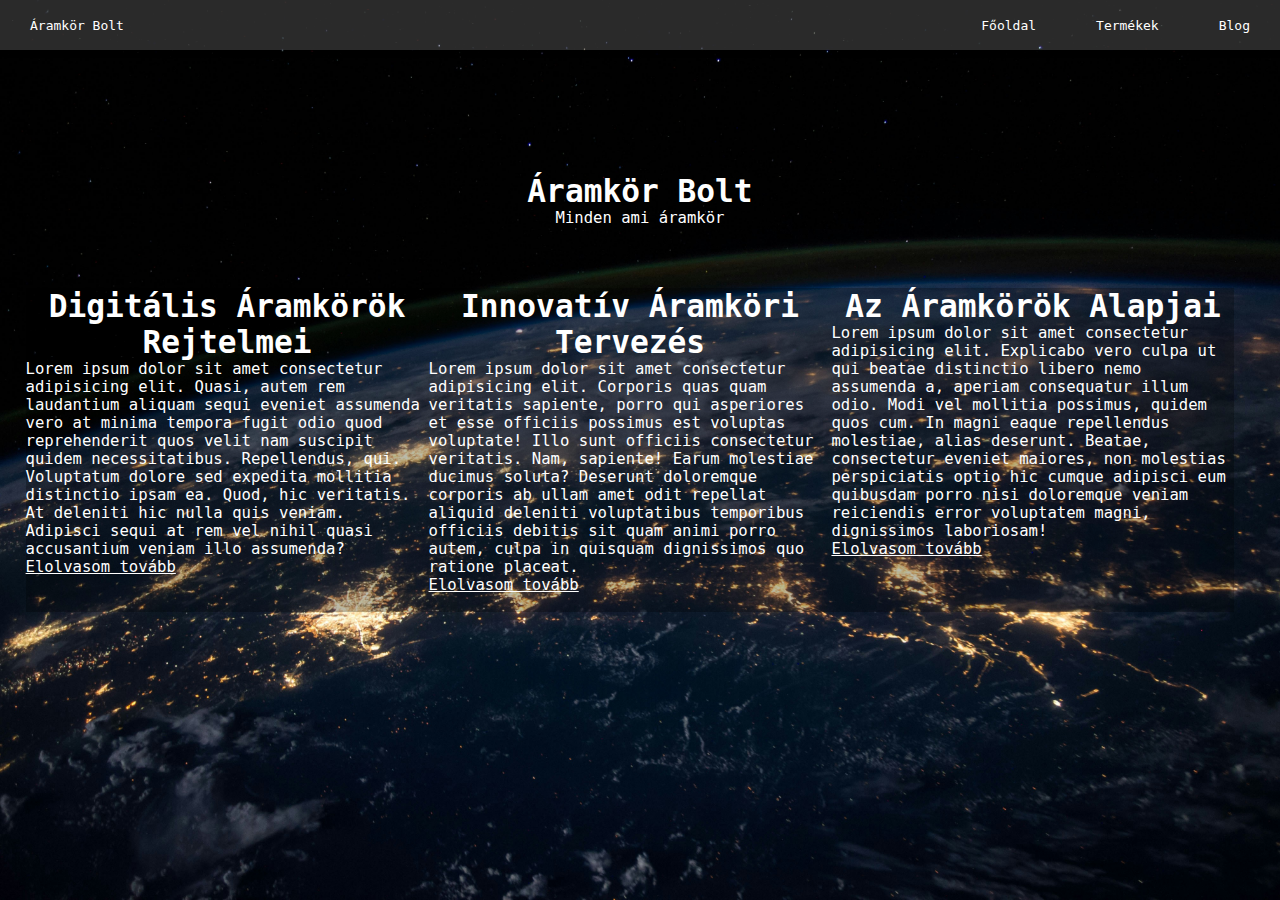
<file: html/index.html>
<!DOCTYPE html>
<html lang="hu">
  <head>
    <meta charset="UTF-8" />
    <meta http-equiv="X-UA-Compatible" content="IE=edge" />
    <meta name="viewport" content="width=device-width, initial-scale=1.0" />
    <title>Áramkörök</title>
    <link rel="stylesheet" href="../css/style.css" />
  </head>
  <body>
    <nav>
      <ul class="sidebar">
        <li onclick="hideSidebar()">
          <a href="#"
            ><svg
              xmlns="http://www.w3.org/2000/svg"
              height="26"
              viewBox="0 96 960 960"
              width="26"
            >
              <path
                d="m249 849-42-42 231-231-231-231 42-42 231 231 231-231 42 42-231 231 231 231-42 42-231-231-231 231Z"
              /></svg
          ></a>
        </li>
        <li><a href="../html/index.html">Főoldal</a></li>
        <li><a href="../html/tipus.html">Termékek</a></li>
        <li><a href="../html/blog.html">Blog</a></li>
      </ul>
      <ul>
        <li id="asd"><a href="../html/index.html">Áramkör Bolt</a></li>
        <li class="hideOnMobile"><a href="../html/index.html">Főoldal</a></li>
        <li class="hideOnMobile"><a href="../html/tipus.html">Termékek</a></li>
        <li class="hideOnMobile"><a href="../html/blog.html">Blog</a></li>
        <li class="menu-button" onclick="showSidebar()">
          <a href="#"
            ><svg
              xmlns="http://www.w3.org/2000/svg"
              height="26"
              viewBox="0 96 960 960"
              width="26"
            >
              <path
                d="M120 816v-60h720v60H120Zm0-210v-60h720v60H120Zm0-210v-60h720v60H120Z"
              /></svg
          ></a>
        </li>
      </ul>
    </nav>

    <main>
      <section id="hero">
        <div id="welcome">
          <h1>Áramkör Bolt</h1>
          <p>Minden ami áramkör</p>
        </div>
      </section>
      <!--pc-->
      <div class="pc">
        <div class="pc1">
          <h1>Digitális Áramkörök Rejtelmei</h1>
          <p>
            Lorem ipsum dolor sit amet consectetur adipisicing elit. Quasi,
            autem rem laudantium aliquam sequi eveniet assumenda vero at minima
            tempora fugit odio quod reprehenderit quos velit nam suscipit quidem
            necessitatibus. Repellendus, qui. Voluptatum dolore sed expedita
            mollitia distinctio ipsam ea. Quod, hic veritatis. At deleniti hic
            nulla quis veniam. Adipisci sequi at rem vel nihil quasi accusantium
            veniam illo assumenda?
          </p>
          <a class="link" href="../html/blog.html">Elolvasom tovább</a>
        </div>
        <div class="pc2">
          <h1>Innovatív Áramköri Tervezés</h1>
          <p>
            Lorem ipsum dolor sit amet consectetur adipisicing elit. Corporis
            quas quam veritatis sapiente, porro qui asperiores et esse officiis
            possimus est voluptas voluptate! Illo sunt officiis consectetur
            veritatis. Nam, sapiente! Earum molestiae ducimus soluta? Deserunt
            doloremque corporis ab ullam amet odit repellat aliquid deleniti
            voluptatibus temporibus officiis debitis sit quam animi porro autem,
            culpa in quisquam dignissimos quo ratione placeat.
          </p>
          <a class="link" href="../html/blog.html">Elolvasom tovább</a>
        </div>
        <br />
        <div class="pc3">
          <h1>Az Áramkörök Alapjai</h1>
          <p>
            Lorem ipsum dolor sit amet consectetur adipisicing elit. Explicabo
            vero culpa ut qui beatae distinctio libero nemo assumenda a, aperiam
            consequatur illum odio. Modi vel mollitia possimus, quidem quos cum.
            In magni eaque repellendus molestiae, alias deserunt. Beatae,
            consectetur eveniet maiores, non molestias perspiciatis optio hic
            cumque adipisci eum quibusdam porro nisi doloremque veniam
            reiciendis error voluptatem magni, dignissimos laboriosam!
          </p>
          <a class="link" href="../html/blog.html">Elolvasom tovább</a>
        </div>
      </div>
      <!--mobil-->
      <div class="mobil">
        <div class="mobil1">
          <h1>Digitális Áramkörök Rejtelmei</h1>
          <p>
            Lorem ipsum dolor, sit amet consectetur adipisicing elit. Ipsum
            reprehenderit molestias excepturi aliquid ipsa ipsam quia itaque,
            sint culpa cupiditate, natus atque dolor, numquam enim consequuntur
            omnis. Vero, ipsa ut?
          </p>
          <a class="link" href="../html/blog.html#mobil1">Elolvasom tovább</a>

          <br />
          <br />
        </div>
        <div class="mobil2">
          <h1>Innovatív Áramköri Tervezés</h1>
          <p>
            Lorem ipsum dolor, sit amet consectetur adipisicing elit. Ipsum
            reprehenderit molestias excepturi aliquid ipsa ipsam quia itaque,
            sint culpa cupiditate, natus atque dolor, numquam enim consequuntur
            omnis. Vero, ipsa ut?
          </p>
          <a class="link" href="../html/blog.html#mobil2">Elolvasom tovább</a>
          <br />
          <br />
        </div>
        <div class="mobil3">
          <h1>Az Áramkörök Alapjai</h1>
          <p>
            Lorem ipsum dolor, sit amet consectetur adipisicing elit. Ipsum
            reprehenderit molestias excepturi aliquid ipsa ipsam quia itaque,
            sint culpa cupiditate, natus atque dolor, numquam enim consequuntur
            omnis. Vero, ipsa ut?
          </p>
          <a class="link" href="../html/blog.html#mobil3">Elolvasom tovább</a>
        </div>
      </div>
    </main>
  </body>
  <script>
    function showSidebar() {
      const sidebar = document.querySelector(".sidebar");
      sidebar.style.display = "flex";
    }
    function hideSidebar() {
      const sidebar = document.querySelector(".sidebar");
      sidebar.style.display = "none";
    }
  </script>
</html>
</file>
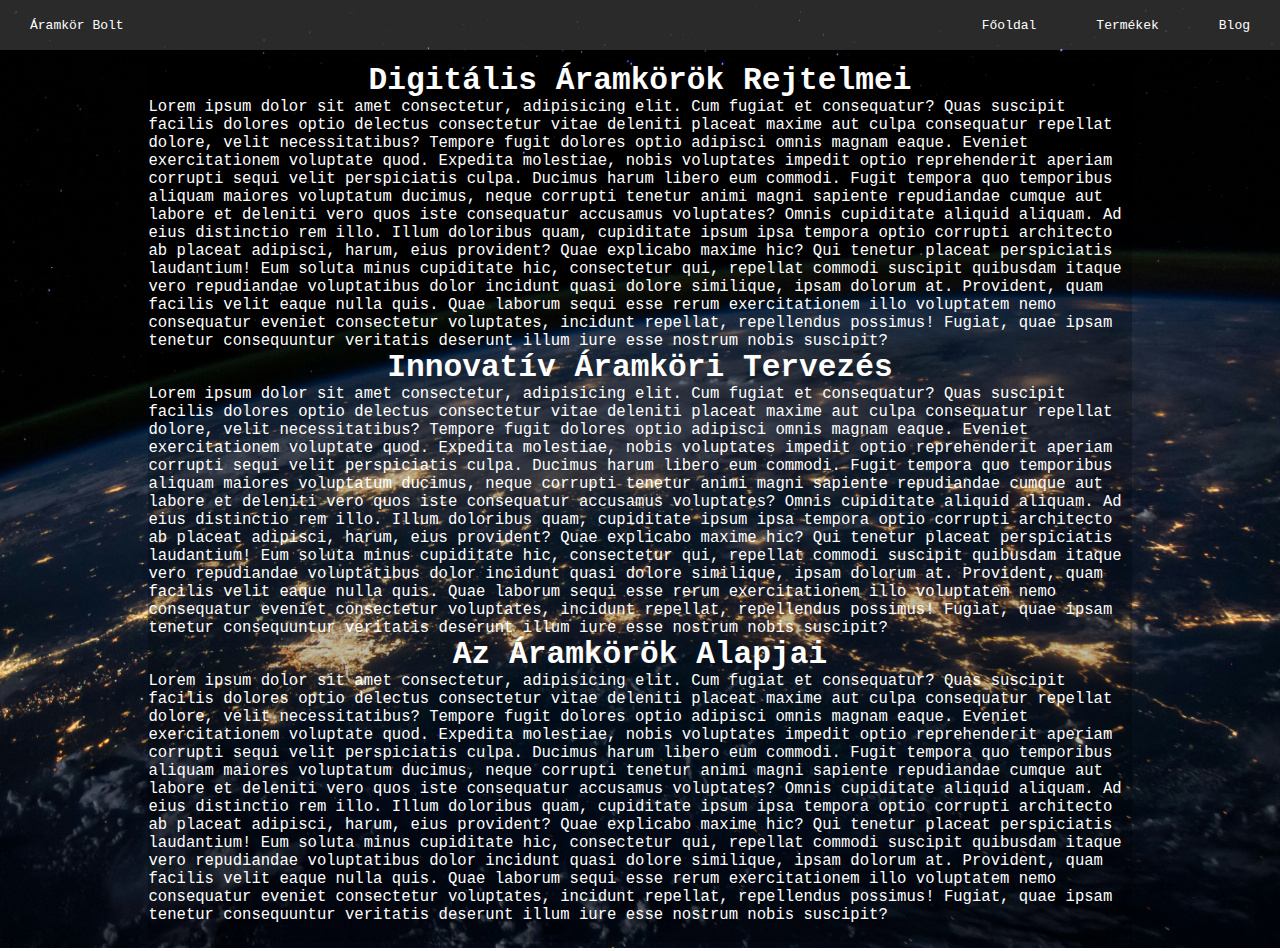
<file: html/blog.html>
<!DOCTYPE html>
<html lang="hu">
  <head>
    <meta charset="UTF-8" />
    <meta http-equiv="X-UA-Compatible" content="IE=edge" />
    <meta name="viewport" content="width=device-width, initial-scale=1.0" />
    <title>Áramkörök</title>
    <link rel="stylesheet" href="../css/style.css" />
  </head>
  <body>
    <nav>
      <ul class="sidebar">
        <li onclick="hideSidebar()">
          <a href="#"
            ><svg
              xmlns="http://www.w3.org/2000/svg"
              height="26"
              viewBox="0 96 960 960"
              width="26"
            >
              <path
                d="m249 849-42-42 231-231-231-231 42-42 231 231 231-231 42 42-231 231 231 231-42 42-231-231-231 231Z"
              /></svg
          ></a>
        </li>
        <li><a href="../html/index.html">Főoldal</a></li>
        <li><a href="../html/tipus.html">Termékek</a></li>
        <li><a href="../html/blog.html">Blog</a></li>
      </ul>
      <ul>
        <li id="asd"><a href="../html/index.html">Áramkör Bolt</a></li>
        <li class="hideOnMobile"><a href="../html/index.html">Főoldal</a></li>
        <li class="hideOnMobile"><a href="../html/tipus.html">Termékek</a></li>
        <li class="hideOnMobile"><a href="../html/blog.html">Blog</a></li>
        <li class="menu-button" onclick="showSidebar()">
          <a href="#"
            ><svg
              xmlns="http://www.w3.org/2000/svg"
              height="26"
              viewBox="0 96 960 960"
              width="26"
            >
              <path
                d="M120 816v-60h720v60H120Zm0-210v-60h720v60H120Zm0-210v-60h720v60H120Z"
              /></svg
          ></a>
        </li>
      </ul>
    </nav>

    <main>
      <div class="blog">
        <div class="blog1">
          <h1>Digitális Áramkörök Rejtelmei</h1>
          <p>
            Lorem ipsum dolor sit amet consectetur, adipisicing elit. Cum fugiat
            et consequatur? Quas suscipit facilis dolores optio delectus
            consectetur vitae deleniti placeat maxime aut culpa consequatur
            repellat dolore, velit necessitatibus? Tempore fugit dolores optio
            adipisci omnis magnam eaque. Eveniet exercitationem voluptate quod.
            Expedita molestiae, nobis voluptates impedit optio reprehenderit
            aperiam corrupti sequi velit perspiciatis culpa. Ducimus harum
            libero eum commodi. Fugit tempora quo temporibus aliquam maiores
            voluptatum ducimus, neque corrupti tenetur animi magni sapiente
            repudiandae cumque aut labore et deleniti vero quos iste consequatur
            accusamus voluptates? Omnis cupiditate aliquid aliquam. Ad eius
            distinctio rem illo. Illum doloribus quam, cupiditate ipsum ipsa
            tempora optio corrupti architecto ab placeat adipisci, harum, eius
            provident? Quae explicabo maxime hic? Qui tenetur placeat
            perspiciatis laudantium! Eum soluta minus cupiditate hic,
            consectetur qui, repellat commodi suscipit quibusdam itaque vero
            repudiandae voluptatibus dolor incidunt quasi dolore similique,
            ipsam dolorum at. Provident, quam facilis velit eaque nulla quis.
            Quae laborum sequi esse rerum exercitationem illo voluptatem nemo
            consequatur eveniet consectetur voluptates, incidunt repellat,
            repellendus possimus! Fugiat, quae ipsam tenetur consequuntur
            veritatis deserunt illum iure esse nostrum nobis suscipit?
          </p>
        </div>
        <div class="blog2">
          <h1>Innovatív Áramköri Tervezés</h1>
          <p>
            Lorem ipsum dolor sit amet consectetur, adipisicing elit. Cum fugiat
            et consequatur? Quas suscipit facilis dolores optio delectus
            consectetur vitae deleniti placeat maxime aut culpa consequatur
            repellat dolore, velit necessitatibus? Tempore fugit dolores optio
            adipisci omnis magnam eaque. Eveniet exercitationem voluptate quod.
            Expedita molestiae, nobis voluptates impedit optio reprehenderit
            aperiam corrupti sequi velit perspiciatis culpa. Ducimus harum
            libero eum commodi. Fugit tempora quo temporibus aliquam maiores
            voluptatum ducimus, neque corrupti tenetur animi magni sapiente
            repudiandae cumque aut labore et deleniti vero quos iste consequatur
            accusamus voluptates? Omnis cupiditate aliquid aliquam. Ad eius
            distinctio rem illo. Illum doloribus quam, cupiditate ipsum ipsa
            tempora optio corrupti architecto ab placeat adipisci, harum, eius
            provident? Quae explicabo maxime hic? Qui tenetur placeat
            perspiciatis laudantium! Eum soluta minus cupiditate hic,
            consectetur qui, repellat commodi suscipit quibusdam itaque vero
            repudiandae voluptatibus dolor incidunt quasi dolore similique,
            ipsam dolorum at. Provident, quam facilis velit eaque nulla quis.
            Quae laborum sequi esse rerum exercitationem illo voluptatem nemo
            consequatur eveniet consectetur voluptates, incidunt repellat,
            repellendus possimus! Fugiat, quae ipsam tenetur consequuntur
            veritatis deserunt illum iure esse nostrum nobis suscipit?
          </p>
        </div>
        <br />
        <div class="blog3">
          <h1>Az Áramkörök Alapjai</h1>
          <p>
            Lorem ipsum dolor sit amet consectetur, adipisicing elit. Cum fugiat
            et consequatur? Quas suscipit facilis dolores optio delectus
            consectetur vitae deleniti placeat maxime aut culpa consequatur
            repellat dolore, velit necessitatibus? Tempore fugit dolores optio
            adipisci omnis magnam eaque. Eveniet exercitationem voluptate quod.
            Expedita molestiae, nobis voluptates impedit optio reprehenderit
            aperiam corrupti sequi velit perspiciatis culpa. Ducimus harum
            libero eum commodi. Fugit tempora quo temporibus aliquam maiores
            voluptatum ducimus, neque corrupti tenetur animi magni sapiente
            repudiandae cumque aut labore et deleniti vero quos iste consequatur
            accusamus voluptates? Omnis cupiditate aliquid aliquam. Ad eius
            distinctio rem illo. Illum doloribus quam, cupiditate ipsum ipsa
            tempora optio corrupti architecto ab placeat adipisci, harum, eius
            provident? Quae explicabo maxime hic? Qui tenetur placeat
            perspiciatis laudantium! Eum soluta minus cupiditate hic,
            consectetur qui, repellat commodi suscipit quibusdam itaque vero
            repudiandae voluptatibus dolor incidunt quasi dolore similique,
            ipsam dolorum at. Provident, quam facilis velit eaque nulla quis.
            Quae laborum sequi esse rerum exercitationem illo voluptatem nemo
            consequatur eveniet consectetur voluptates, incidunt repellat,
            repellendus possimus! Fugiat, quae ipsam tenetur consequuntur
            veritatis deserunt illum iure esse nostrum nobis suscipit?
          </p>
        </div>
      </div>
      <div class="mobil">
        <div class="mobil1" id="mobil1">
          <h1>Digitális Áramkörök Rejtelmei</h1>
          <p>
            Lorem ipsum dolor sit amet consectetur, adipisicing elit. Cum fugiat
            et consequatur? Quas suscipit facilis dolores optio delectus
            consectetur vitae deleniti placeat maxime aut culpa consequatur
            repellat dolore, velit necessitatibus? Tempore fugit dolores optio
            adipisci omnis magnam eaque. Eveniet exercitationem voluptate quod.
            Expedita molestiae, nobis voluptates impedit optio reprehenderit
            aperiam corrupti sequi velit perspiciatis culpa. Ducimus harum
            libero eum commodi. Fugit tempora quo temporibus aliquam maiores
            voluptatum ducimus, neque corrupti tenetur animi magni sapiente
            repudiandae cumque aut labore et deleniti vero quos iste consequatur
            accusamus voluptates? Omnis cupiditate aliquid aliquam. Ad eius
            distinctio rem illo. Illum doloribus quam, cupiditate ipsum ipsa
            tempora optio corrupti architecto ab placeat adipisci, harum, eius
            provident? Quae explicabo maxime hic? Qui tenetur placeat
            perspiciatis laudantium! Eum soluta minus cupiditate hic,
            consectetur qui, repellat commodi suscipit quibusdam itaque vero
            repudiandae voluptatibus dolor incidunt quasi dolore similique,
            ipsam dolorum at. Provident, quam facilis velit eaque nulla quis.
            Quae laborum sequi esse rerum exercitationem illo voluptatem nemo
            consequatur eveniet consectetur voluptates, incidunt repellat,
            repellendus possimus! Fugiat, quae ipsam tenetur consequuntur
            veritatis deserunt illum iure esse nostrum nobis suscipit?
          </p>

          <br />
          <br />
        </div>
        <div class="mobil2" id="mobil2">
          <h1>Innovatív Áramköri Tervezés</h1>
          <p>
            Lorem ipsum dolor sit amet consectetur, adipisicing elit. Cum fugiat
            et consequatur? Quas suscipit facilis dolores optio delectus
            consectetur vitae deleniti placeat maxime aut culpa consequatur
            repellat dolore, velit necessitatibus? Tempore fugit dolores optio
            adipisci omnis magnam eaque. Eveniet exercitationem voluptate quod.
            Expedita molestiae, nobis voluptates impedit optio reprehenderit
            aperiam corrupti sequi velit perspiciatis culpa. Ducimus harum
            libero eum commodi. Fugit tempora quo temporibus aliquam maiores
            voluptatum ducimus, neque corrupti tenetur animi magni sapiente
            repudiandae cumque aut labore et deleniti vero quos iste consequatur
            accusamus voluptates? Omnis cupiditate aliquid aliquam. Ad eius
            distinctio rem illo. Illum doloribus quam, cupiditate ipsum ipsa
            tempora optio corrupti architecto ab placeat adipisci, harum, eius
            provident? Quae explicabo maxime hic? Qui tenetur placeat
            perspiciatis laudantium! Eum soluta minus cupiditate hic,
            consectetur qui, repellat commodi suscipit quibusdam itaque vero
            repudiandae voluptatibus dolor incidunt quasi dolore similique,
            ipsam dolorum at. Provident, quam facilis velit eaque nulla quis.
            Quae laborum sequi esse rerum exercitationem illo voluptatem nemo
            consequatur eveniet consectetur voluptates, incidunt repellat,
            repellendus possimus! Fugiat, quae ipsam tenetur consequuntur
            veritatis deserunt illum iure esse nostrum nobis suscipit?
          </p>

          <br />
          <br />
        </div>
        <div class="mobil3" id="mobil3">
          <h1>Az Áramkörök Alapjai</h1>
          <p>
            Lorem ipsum dolor sit amet consectetur, adipisicing elit. Cum fugiat
            et consequatur? Quas suscipit facilis dolores optio delectus
            consectetur vitae deleniti placeat maxime aut culpa consequatur
            repellat dolore, velit necessitatibus? Tempore fugit dolores optio
            adipisci omnis magnam eaque. Eveniet exercitationem voluptate quod.
            Expedita molestiae, nobis voluptates impedit optio reprehenderit
            aperiam corrupti sequi velit perspiciatis culpa. Ducimus harum
            libero eum commodi. Fugit tempora quo temporibus aliquam maiores
            voluptatum ducimus, neque corrupti tenetur animi magni sapiente
            repudiandae cumque aut labore et deleniti vero quos iste consequatur
            accusamus voluptates? Omnis cupiditate aliquid aliquam. Ad eius
            distinctio rem illo. Illum doloribus quam, cupiditate ipsum ipsa
            tempora optio corrupti architecto ab placeat adipisci, harum, eius
            provident? Quae explicabo maxime hic? Qui tenetur placeat
            perspiciatis laudantium! Eum soluta minus cupiditate hic,
            consectetur qui, repellat commodi suscipit quibusdam itaque vero
            repudiandae voluptatibus dolor incidunt quasi dolore similique,
            ipsam dolorum at. Provident, quam facilis velit eaque nulla quis.
            Quae laborum sequi esse rerum exercitationem illo voluptatem nemo
            consequatur eveniet consectetur voluptates, incidunt repellat,
            repellendus possimus! Fugiat, quae ipsam tenetur consequuntu
            <br /><br /><br />
          </p>
          <br />
        </div>
      </div>
    </main>
  </body>
  <script>
    function showSidebar() {
      const sidebar = document.querySelector(".sidebar");
      sidebar.style.display = "flex";
    }
    function hideSidebar() {
      const sidebar = document.querySelector(".sidebar");
      sidebar.style.display = "none";
    }
  </script>
</html>
</file>
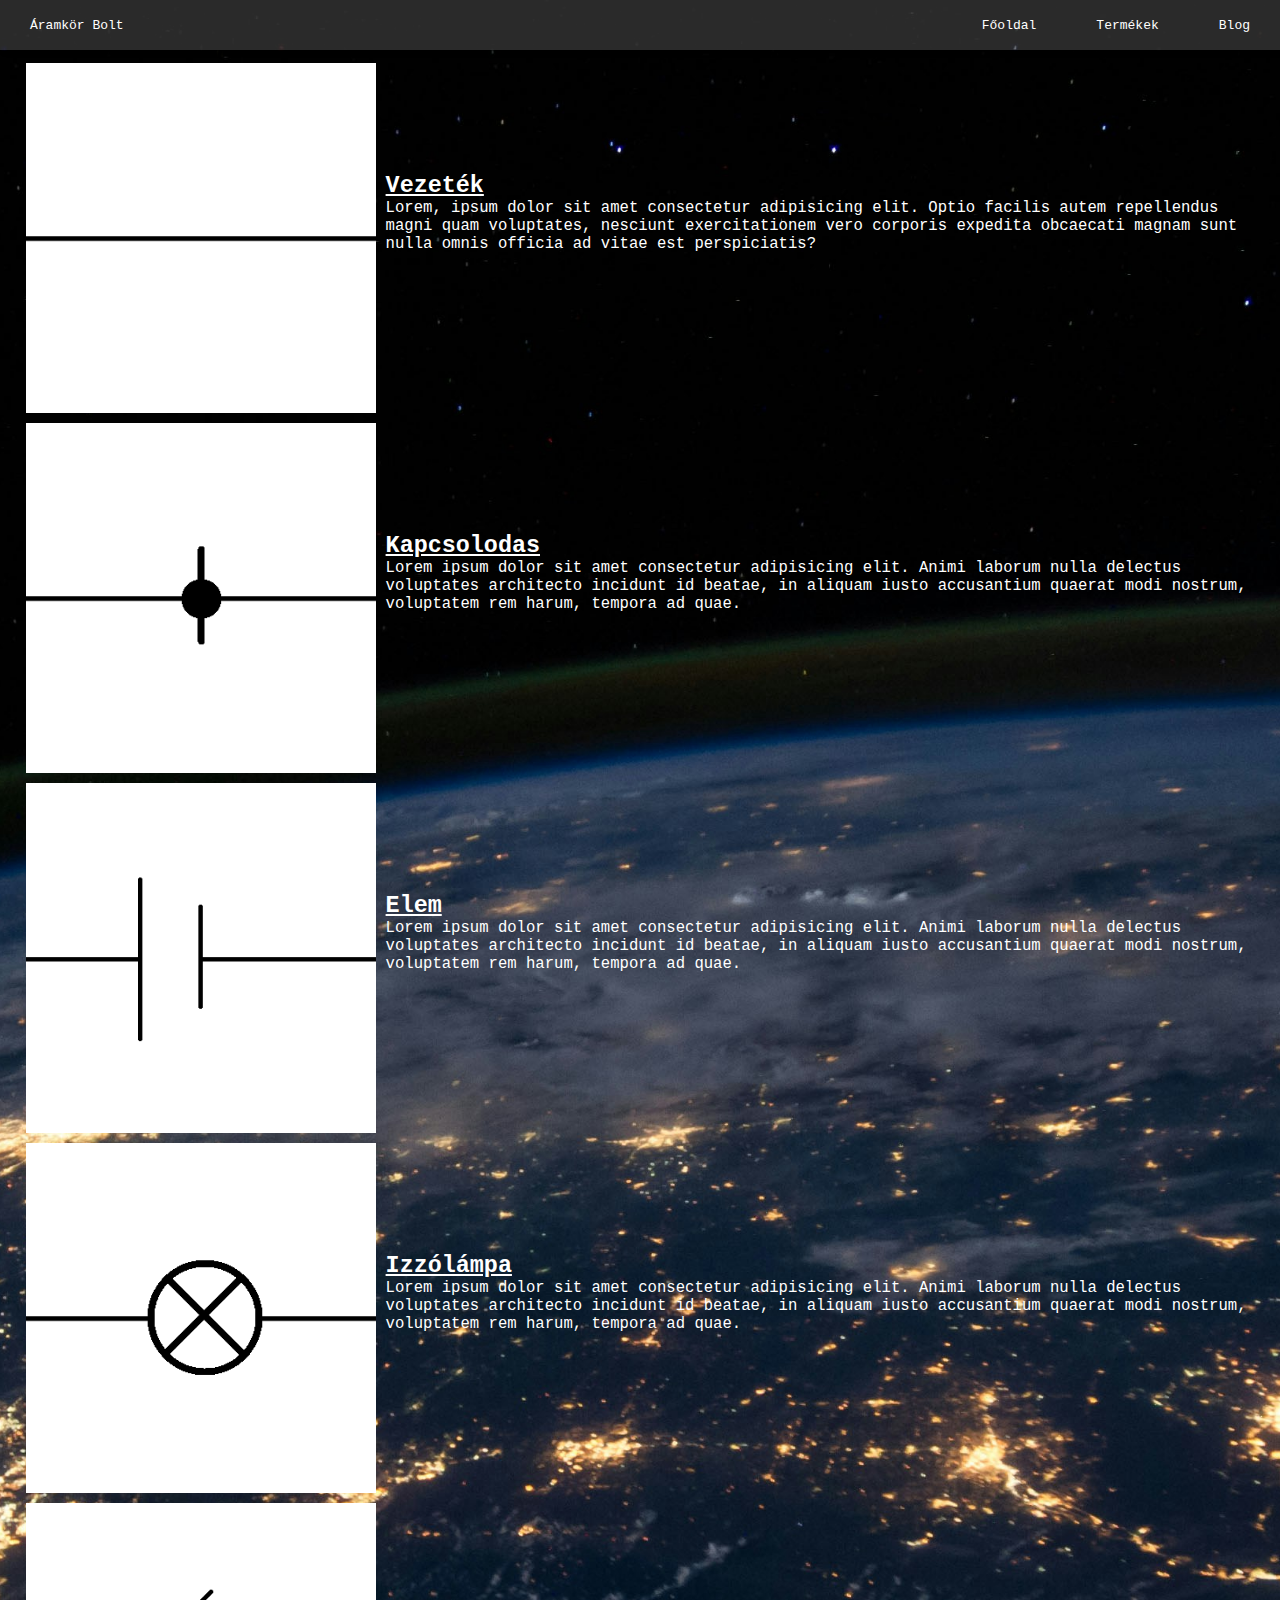
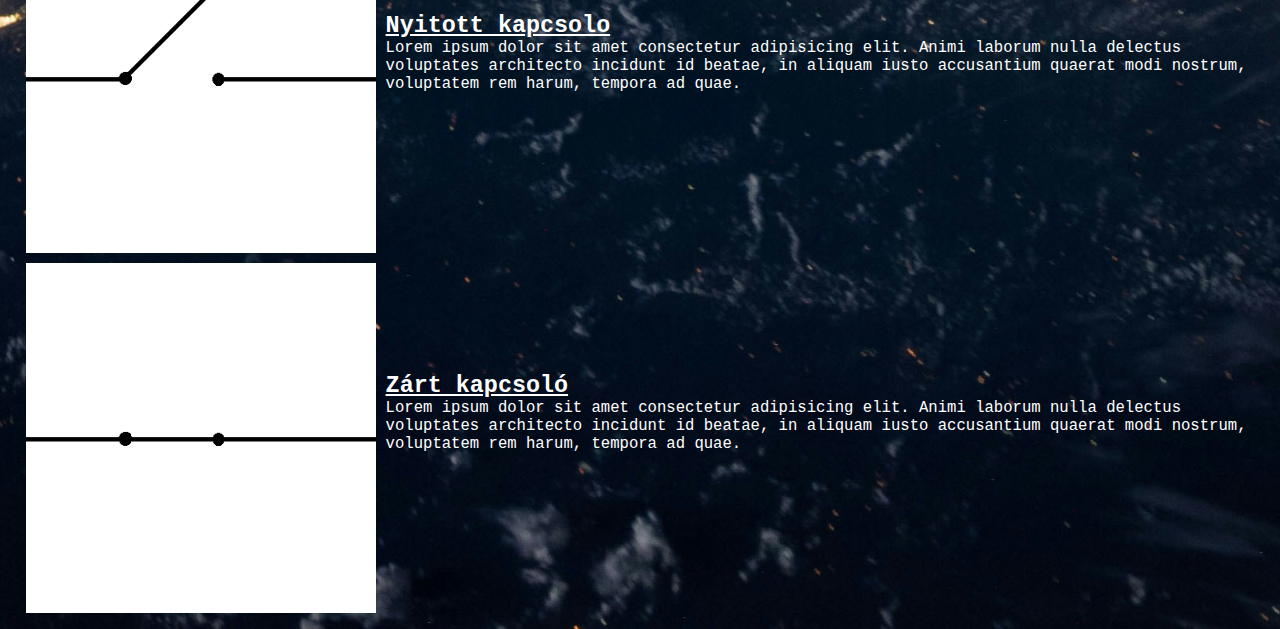
<file: html/tipus.html>
<!DOCTYPE html>
<html lang="hu">
  <head>
    <meta charset="UTF-8" />
    <meta http-equiv="X-UA-Compatible" content="IE=edge" />
    <meta name="viewport" content="width=device-width, initial-scale=1.0" />
    <title>Áramkörök</title>
    <link rel="stylesheet" href="../css/style.css" />
  </head>
  <body>
    <nav>
      <ul class="sidebar">
        <li onclick="hideSidebar()">
          <a href="#"
            ><svg
              xmlns="http://www.w3.org/2000/svg"
              height="26"
              viewBox="0 96 960 960"
              width="26"
            >
              <path
                d="m249 849-42-42 231-231-231-231 42-42 231 231 231-231 42 42-231 231 231 231-42 42-231-231-231 231Z"
              /></svg
          ></a>
        </li>
        <li><a href="../html/index.html">Főoldal</a></li>
        <li><a href="../html/tipus.html">Termékek</a></li>
        <li><a href="../html/blog.html">Blog</a></li>
      </ul>
      <ul>
        <li><a href="../html/index.html">Áramkör Bolt</a></li>
        <li class="hideOnMobile"><a href="../html/index.html">Főoldal</a></li>
        <li class="hideOnMobile"><a href="../html/tipus.html">Termékek</a></li>
        <li class="hideOnMobile"><a href="../html/blog.html">Blog</a></li>
        <li class="menu-button" onclick="showSidebar()">
          <a href="#"
            ><svg
              xmlns="http://www.w3.org/2000/svg"
              height="26"
              viewBox="0 96 960 960"
              width="26"
            >
              <path
                d="M120 816v-60h720v60H120Zm0-210v-60h720v60H120Zm0-210v-60h720v60H120Z"
              /></svg
          ></a>
        </li>
      </ul>
    </nav>
    <main>
      <div class="parent">
        <div class="div1">
          <img src="../img/kapcsolodas.png" alt="Vezeték" title="Vezeték" />
          <h2>Vezeték</h2>
          <p>
            Lorem, ipsum dolor sit amet consectetur adipisicing elit. Optio
            facilis autem repellendus magni quam voluptates, nesciunt
            exercitationem vero corporis expedita obcaecati magnam sunt nulla
            omnis officia ad vitae est perspiciatis?
          </p>
        </div>
        <div class="div2">
          <img src="../img/vezeték.png" alt="Kapcsolodas" title="Kapcsolodas" />
          <h2>Kapcsolodas</h2>
          <p>
            Lorem ipsum dolor sit amet consectetur adipisicing elit. Animi
            laborum nulla delectus voluptates architecto incidunt id beatae, in
            aliquam iusto accusantium quaerat modi nostrum, voluptatem rem
            harum, tempora ad quae.
          </p>
        </div>
        <div class="div3">
          <img src="../img/elem.png" alt="Elem" title="Elem" />
          <h2>Elem</h2>
          <p>
            Lorem ipsum dolor sit amet consectetur adipisicing elit. Animi
            laborum nulla delectus voluptates architecto incidunt id beatae, in
            aliquam iusto accusantium quaerat modi nostrum, voluptatem rem
            harum, tempora ad quae.
          </p>
        </div>
        <div class="div4">
          <img src="../img/izzolampa.png" alt="Izzolampa" title="Izzolampa" />
          <h2>Izzólámpa</h2>
          <p>
            Lorem ipsum dolor sit amet consectetur adipisicing elit. Animi
            laborum nulla delectus voluptates architecto incidunt id beatae, in
            aliquam iusto accusantium quaerat modi nostrum, voluptatem rem
            harum, tempora ad quae.
          </p>
        </div>
        <div class="div5">
          <img src="../img/kapcsolo.png" alt="kapcsolo" title="kapcsolo" />
          <h2>Nyitott kapcsolo</h2>
          <p>
            Lorem ipsum dolor sit amet consectetur adipisicing elit. Animi
            laborum nulla delectus voluptates architecto incidunt id beatae, in
            aliquam iusto accusantium quaerat modi nostrum, voluptatem rem
            harum, tempora ad quae.
          </p>
        </div>
        <div class="div6">
          <img
            src="../img/zártkapcsolo.png"
            alt="zártkapcsolo"
            title="zártkapcsolo"
          />
          <h2>Zárt kapcsoló</h2>
          <p>
            Lorem ipsum dolor sit amet consectetur adipisicing elit. Animi
            laborum nulla delectus voluptates architecto incidunt id beatae, in
            aliquam iusto accusantium quaerat modi nostrum, voluptatem rem
            harum, tempora ad quae.
          </p>
        </div>
      </div>
    </main>
  </body>
  <script>
    function showSidebar() {
      const sidebar = document.querySelector(".sidebar");
      sidebar.style.display = "flex";
    }
    function hideSidebar() {
      const sidebar = document.querySelector(".sidebar");
      sidebar.style.display = "none";
    }
  </script>
</html>
</file>
<file: css/style.css>
* {
  margin: 0;
  padding: 0;
}
body {
  min-height: 100vh;
  background: url("../img/wallper.jpg");
  background-size: cover;
  background-repeat: no-repeat;
  background-position: center;
  font-family: Monospace;
  color: #fff;
}
nav {
  box-shadow: 3px 3px 5px rgba(0, 0, 0, 0.1);
  background-color: rgba(255, 255, 255, 0.164);
}
nav ul {
  width: 100%;
  list-style: none;
  display: flex;
  justify-content: flex-end;
  align-items: center;
}
nav li {
  height: 50px;
}
nav a {
  height: 100%;
  padding: 0 30px;
  text-decoration: none;
  display: flex;
  align-items: center;
  color: #fff;
}

nav li:first-child {
  margin-right: auto;
}
.sidebar {
  position: fixed;
  top: 0;
  right: 0;
  height: 100vh;
  width: 250px;
  background-color: rgba(255, 255, 255, 0.15);
  backdrop-filter: blur(12px);
  box-shadow: -10px 0 10px rgba(0, 0, 0, 0.1);
  list-style: none;
  display: none;
  flex-direction: column;
  align-items: flex-start;
  justify-content: flex-start;
}
.sidebar li {
  width: 100%;
}
.sidebar a {
  width: 100%;
}
.menu-button {
  display: none;
}
.parent {
  display: grid;
  grid-template-columns: 1fr;
  grid-template-rows: repeat(6, 1fr);
  grid-column-gap: 0px;
  grid-row-gap: 0px;
  color: #fff;
}

.div1 {
  grid-area: 1 / 1 / 2 / 2;
}
.div2 {
  grid-area: 2 / 1 / 3 / 2;
}
.div3 {
  grid-area: 3 / 1 / 4 / 2;
}
.div4 {
  grid-area: 4 / 1 / 5 / 2;
}
.div5 {
  grid-area: 5 / 1 / 6 / 2;
}
.div6 {
  grid-area: 6 / 1 / 7 / 2;
}
main {
  margin-left: 2%;
  margin-right: 2%;
  margin-bottom: 0.5%;
  margin-top: 1%;
  font-size: larger;
}

.parent h2 {
  text-decoration: underline;
}
/*hero*/
section#hero {
  height: 50%;
  margin-bottom: 5%;
  margin-top: 10%;
  flex-direction: column;
  align-items: center;
  justify-content: center;
  text-align: center;
  color: #fff;
}
#hiro h1 {
  font-size: 3rem;
  margin-bottom: 1rem;
}
/*pc*/
.pc {
  display: grid;
  grid-template-columns: repeat(3, 1fr);
  grid-template-rows: 1fr;
  grid-column-gap: 0px;
  grid-row-gap: 0px;
  margin-right: 20px;
  background: rgba(0, 0, 0, 0.26);
}

.pc1 {
  grid-area: 1 / 1 / 2 / 2;
}
.pc2 {
  grid-area: 1 / 2 / 2 / 3;
}
.pc3 {
  grid-area: 1 / 3 / 2 / 4;
}

.pc h1 {
  text-align: center;
}

/*mobil*/
.mobil {
  display: grid;
  grid-template-columns: 1fr;
  grid-template-rows: repeat(3, 1fr);
  grid-column-gap: 0px;
  grid-row-gap: 0px;
  background: rgba(0, 0, 0, 0.26);
  margin-bottom: 7%;
}

.mobil h1 {
  text-align: center;
}
.mobil1 {
  grid-area: 1 / 1 / 2 / 2;
}
.mobil2 {
  grid-area: 2 / 1 / 3 / 2;
}
.mobil3 {
  grid-area: 3 / 1 / 4 / 2;
}

.blog {
  display: grid;
  grid-template-columns: 1fr;
  grid-template-rows: repeat(3, 1fr);
  grid-column-gap: 0px;
  grid-row-gap: 0px;
  background: rgba(0, 0, 0, 0.26);
  margin-left: 10%;
  margin-right: 10%;
}

.blog h1 {
  text-align: center;
}
.blog1 {
  grid-area: 1 / 1 / 2 / 2;
}
.blog2 {
  grid-area: 2 / 1 / 3 / 2;
}
.blog3 {
  grid-area: 3 / 1 / 4 / 2;
}

.link {
  color: #fff;
}
.link:hover {
  color: yellow;
}
/*responsive*/
@media (min-width: 800px) {
  img {
    max-height: 350px;
    max-width: 350px;
    float: left;
    margin-bottom: 10px;
    margin-right: 10px;
  }

  .parent h2 {
    margin-top: 9%;
    margin-right: 10%;
  }
  .mobil {
    display: none;
  }
}
@media (max-width: 800px) {
  .hideOnMobile {
    display: none;
  }
  .menu-button {
    display: block;
  }
  .sidebar {
    width: 100%;
  }
  .parent {
    display: block;
    margin-left: 5%;
    margin-right: 5%;
    margin-bottom: 0.5%;
    margin-top: 3%;
  }
  .parent img {
    max-height: 250px;
    max-width: 250px;
    display: block;
    margin-left: auto;
    margin-right: auto;
    width: 50%;
  }
  .parent h2 {
    text-align: center;
  }
  .parent div {
    margin-top: 15px;
  }
  .parent:last-child {
    margin-bottom: 15px;
  }
  .parent div {
    background: rgba(0, 0, 0, 0.26);
  }
  .sidebar {
    background-color: rgba(255, 255, 255, 0.281);
  }
  #hiro p {
    font-size: medium;
  }

  #hiro h1 {
    font-size: larger;
  }
  section#hero {
    margin-top: 20%;
    margin-bottom: 10%;
  }
  .pc {
    display: none;
    margin-bottom: 7%;
  }
  .link a {
    text-align: center;
    font-size: larger;
    font-weight: bold;
  }
  .blog {
    display: none;
  }
}
</file>
